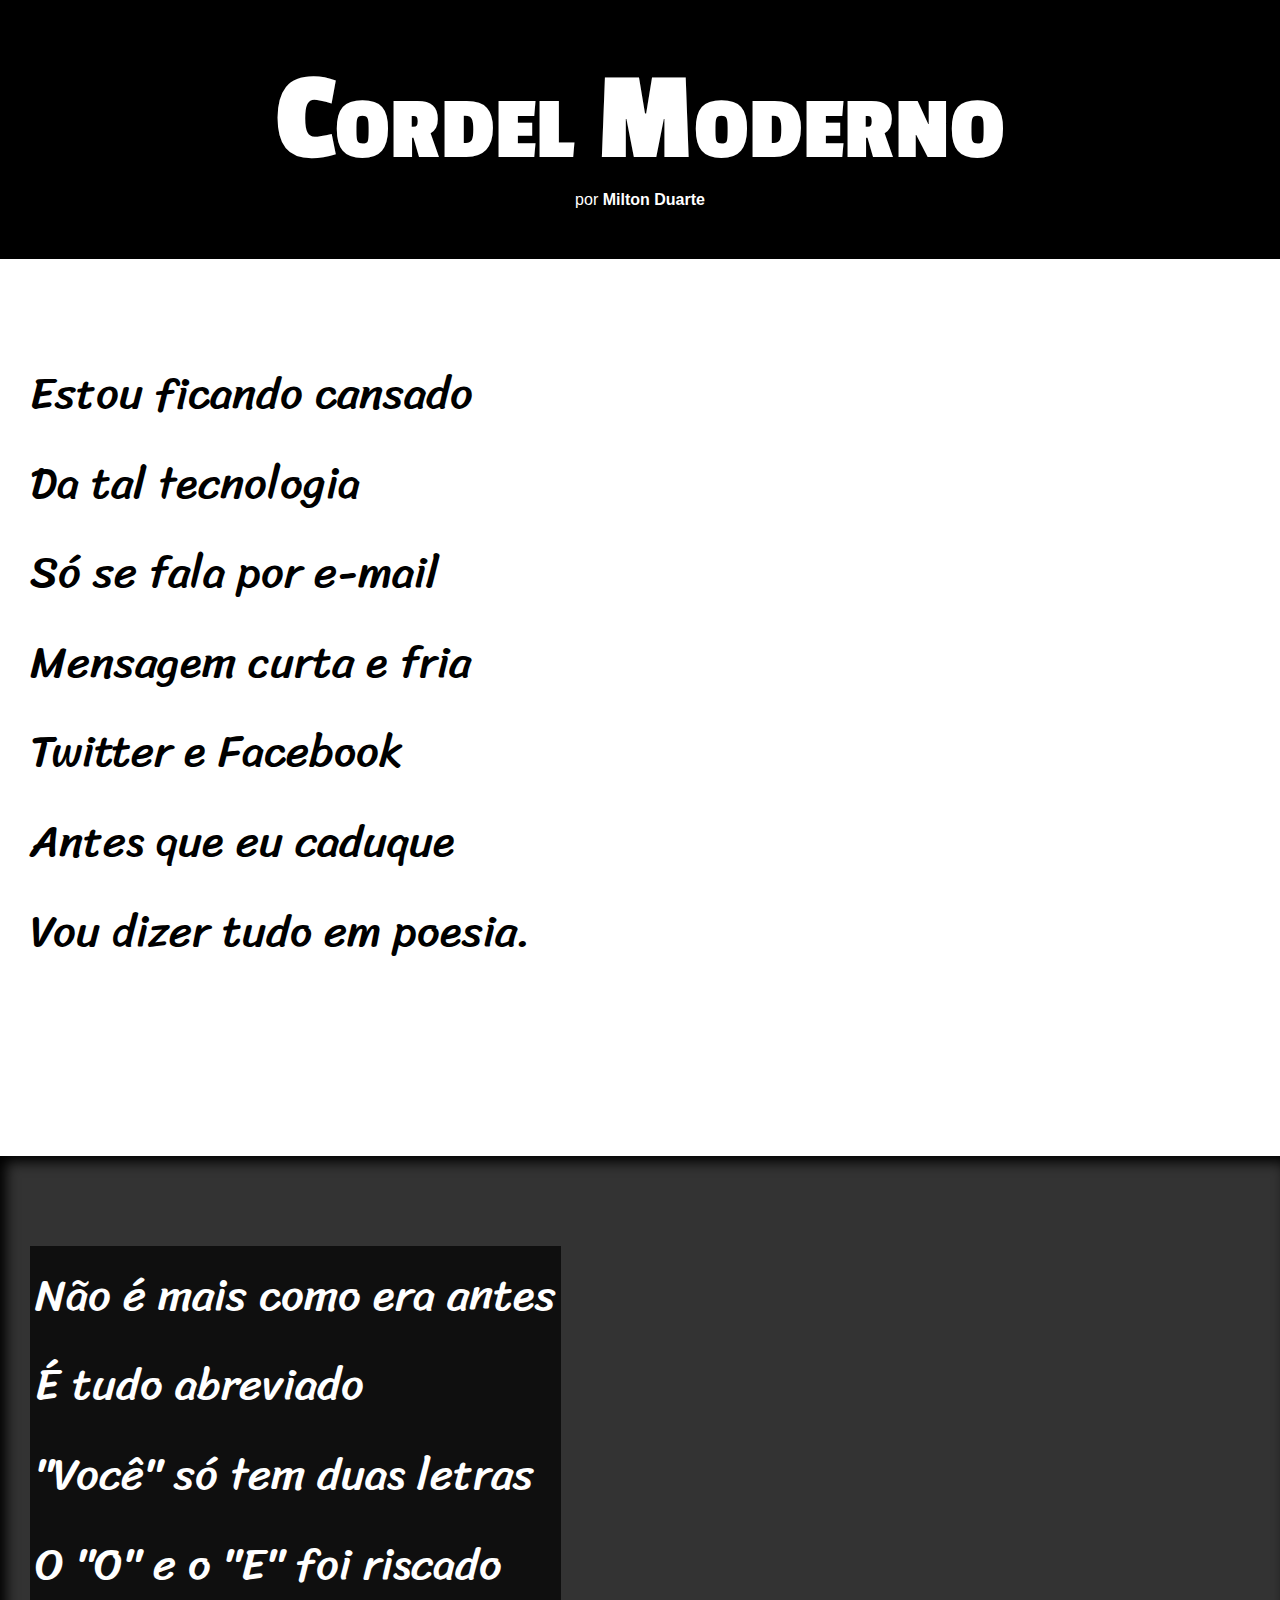
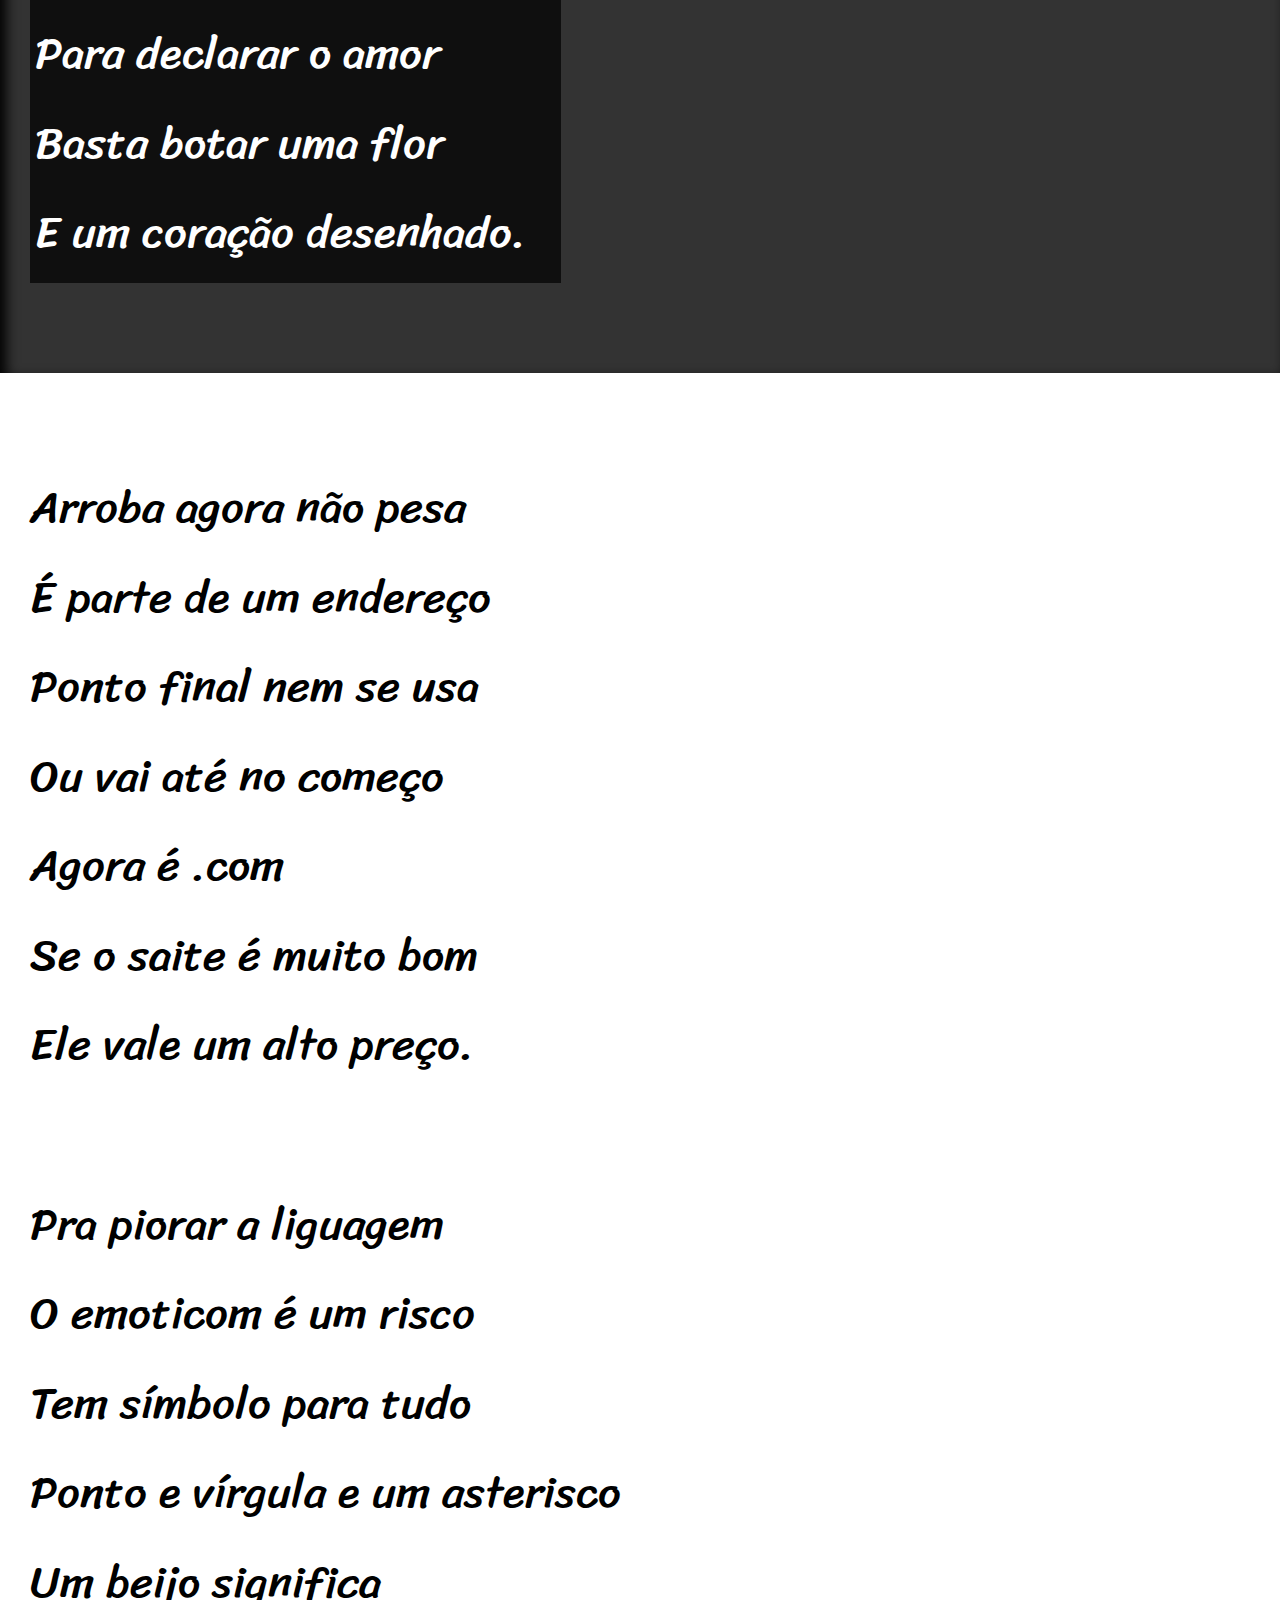
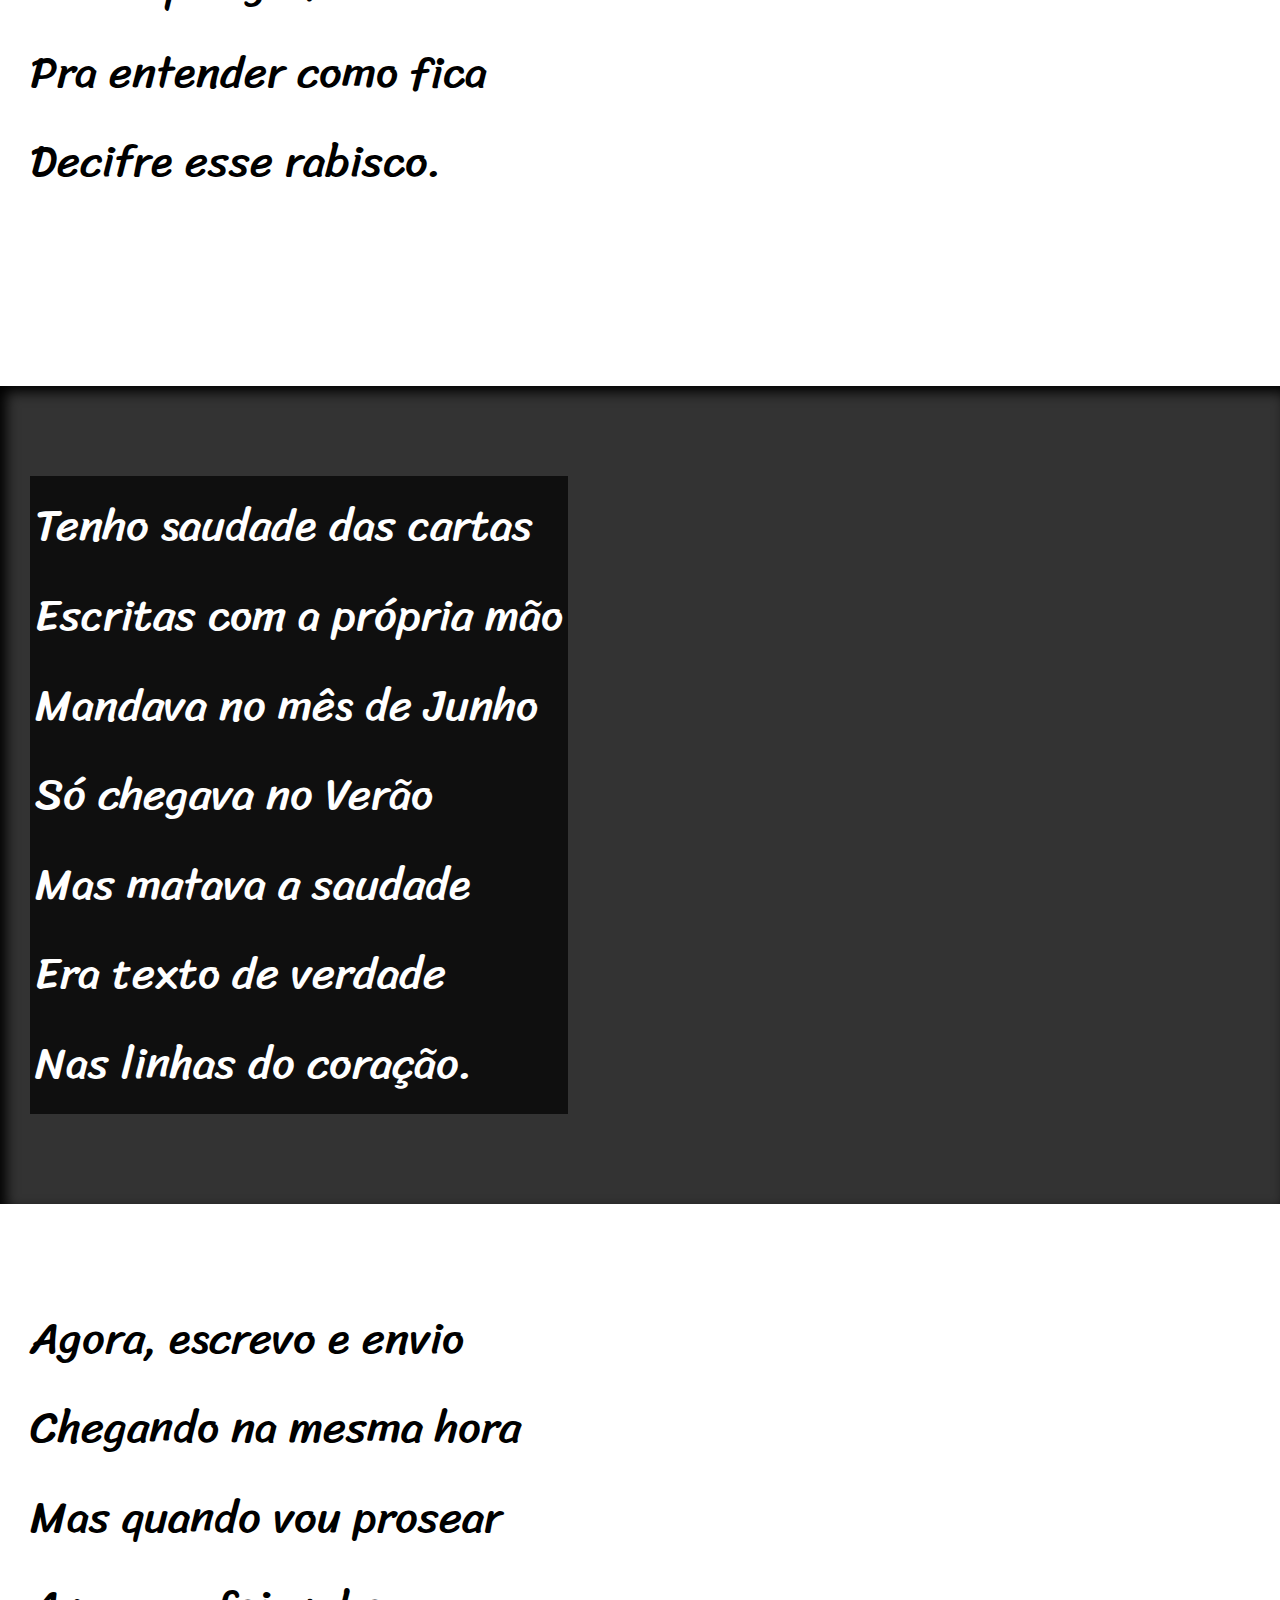
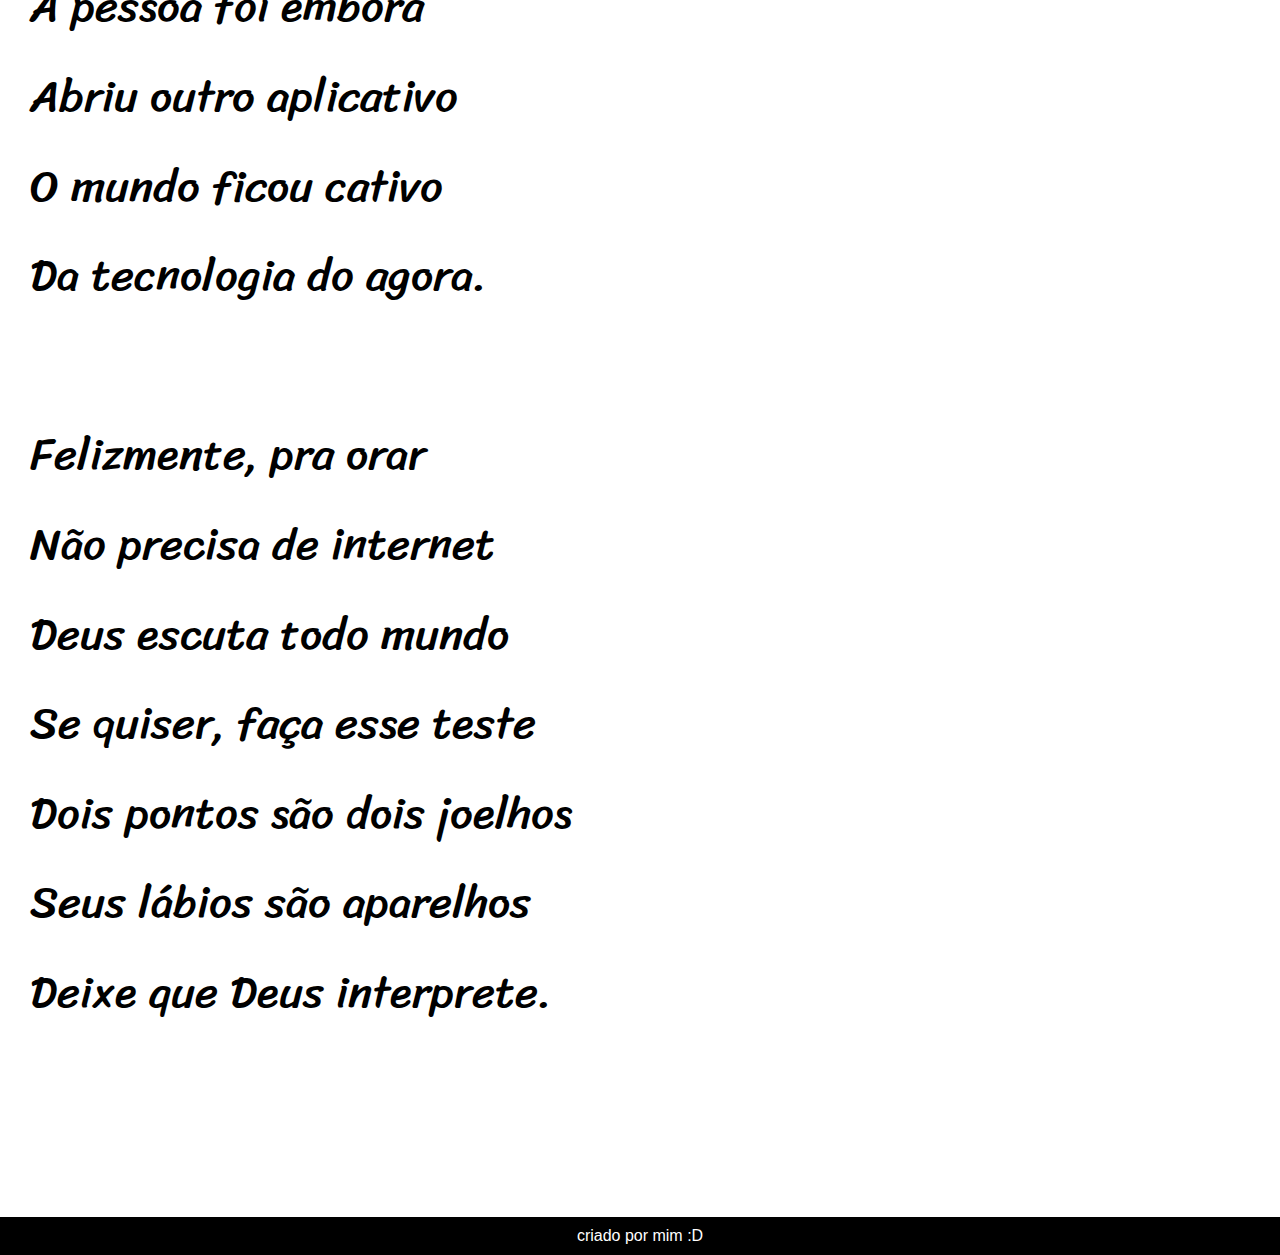
<file: index.html>
<!DOCTYPE html>
<html lang="pt-br">
<head>
    <meta charset="UTF-8">
    <meta name="viewport" content="width=device-width, initial-scale=1.0">
    <title>cordel</title>
    <link rel="stylesheet" href="estilo/style.css">
</head>
<body>
    <header>
        <h1>
            Cordel Moderno 
        </h1> 
        <p>
            por <a href="https://www.recantodasletras.com.br/poesias/3186743" target="_blank">Milton Duarte</a>
        </p>
    </header>

    <section class="normal">
        <p>
            Estou ficando cansado<br>
            Da tal tecnologia<br>
            Só se fala por e-mail<br>
            Mensagem curta e fria<br>
            Twitter e Facebook<br>
            Antes que eu caduque<br>
            Vou dizer tudo em poesia.
        </p>
    </section>

    <section class="imagem">
        <p>
            Não é mais como era antes<br>
            É tudo abreviado<br>
            "Você" só tem duas letras<br>
            O "O" e o "E" foi riscado<br>
            Para declarar o amor<br>
            Basta botar uma flor<br>
            E um coração desenhado.
        </p>
    </section>


    <section class="normal">
        <p>
            Arroba agora não pesa<br>
            É parte de um endereço<br>
            Ponto final nem se usa<br>
            Ou vai até no começo<br>
            Agora é .com<br>
            Se o saite é muito bom<br>
            Ele vale um alto preço.
        </p>
        
        <p>
            Pra piorar a liguagem<br>
            O emoticom é um risco<br>
            Tem símbolo para tudo<br>
            Ponto e vírgula e um asterisco<br>
            Um beijo significa<br>
            Pra entender como fica<br>
            Decifre esse rabisco.
        </p>
    </section>


    <section class="imagem">
        <p>
            Tenho saudade das cartas<br>
            Escritas com a própria mão<br>
            Mandava no mês de Junho<br>
            Só chegava no Verão<br>
            Mas matava a saudade<br>
            Era texto de verdade<br>
            Nas linhas do coração.
        </p>
    </section>


    <section class="normal">
        <p>
            Agora, escrevo e envio<br>
            Chegando na mesma hora<br>
            Mas quando vou prosear<br>
            A pessoa foi embora<br>
            Abriu outro aplicativo<br>
            O mundo ficou cativo<br>
            Da tecnologia do agora.
        </p>

        <p>
            Felizmente, pra orar<br>
            Não precisa de internet<br>
            Deus escuta todo mundo<br>
            Se quiser, faça esse teste<br>
            Dois pontos são dois joelhos<br>
            Seus lábios são aparelhos<br>
            Deixe que Deus interprete.
        </p>
    </section>

<footer>
    criado por mim :D
</footer>
</body>
</html>
</file>
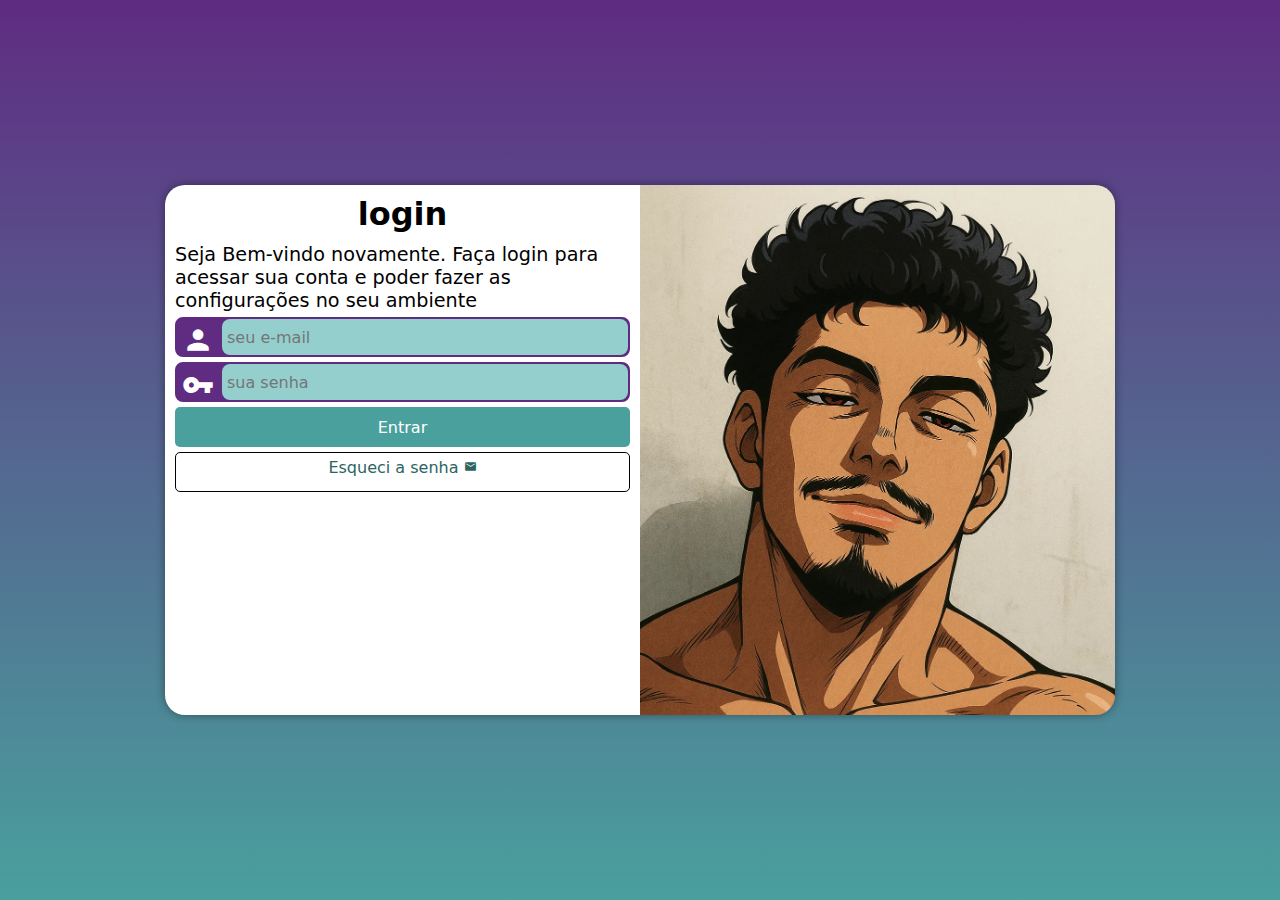
<file: tela de login/index.html>
<!DOCTYPE html>
<html lang="pt-br">
<head>
    <meta charset="UTF-8">
    <meta name="viewport" content="width=device-width, initial-scale=1.0">
    <title>Document</title>
    <link rel="stylesheet" href="https://fonts.googleapis.com/icon?family=Material+Icons">
    <link rel="stylesheet" href="estilos/style.css">
    <link rel="stylesheet" href="estilos/media-query.css">
</head>
<body>
    <main>
        <section id="login">
            <div id="imagem">
                <!-- aqui vai a imagem nas CSS -->
            </div>
            <div id="formulario">
                <h1>login</h1>
                <p> Seja Bem-vindo novamente. Faça login para acessar sua conta e poder fazer as configurações no seu ambiente</p>
                <form action="login.php" method="post" autocomplete="on">
                    <div class="campo">
                        <i class="material-icons">person</i>
                        <input type="email" name="login" id="ilogin" placeholder="seu e-mail" autocomplete="email" required maxlength="30">
                        <label for="ilogin">login</label>
                    </div>
                    <div class="campo">
                        <i class="material-icons">vpn_key</i>
                        <input type="password" name="senha" id="isenha" placeholder="sua senha" autocomplete="current-password" required minlength="8" maxlength="20">
                        <label for="isenha">senha</label>
                    </div>
                    <input type="submit" value="Entrar">
                    <a href="esqueci.html" class="botao">
                        Esqueci a senha <i class="material-icons">mail</i>
                    </a>
                </form>
            </div>
        </section>
    </main>
</body>
</html>
</file>
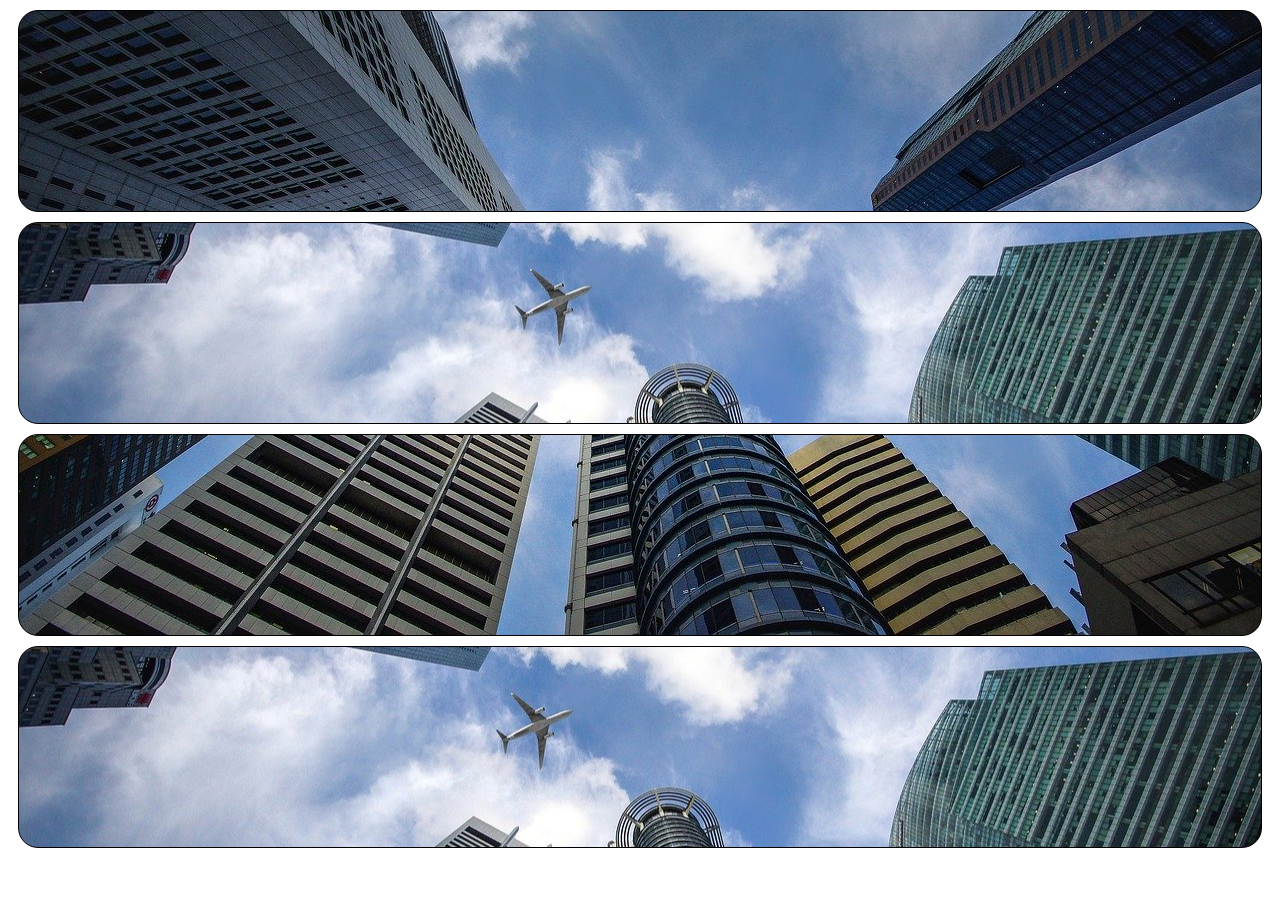
<file: fundo002.html>
<!DOCTYPE html>
<html lang="pt-br">
<head>
    <meta charset="UTF-8">
    <meta name="viewport" content="width=device-width, initial-scale=1.0">
    <title>posição de fundo</title>
    <style>
        div.bloco {
            background-image: url('imagens/wallpaper002.jpg');
            height: 200px;
            border: 1px solid black;
            border-radius: 20px;
            margin: 10px;
        }

        div#q1 {
            background-position: left top;
        }
        
        div#q2 {
            background-position: left center;
        }

        div#q3 {
            background-position: right bottom;
        }

        div#q4 {
            background-position: center center;
        }
    </style>
</head>
<body>
    <div class="bloco" id="q1"></div>
    <div class="bloco" id="q2"></div>
    <div class="bloco" id="q3"></div>
    <div class="bloco" id="q4"></div>
</body>
</html>
</file>
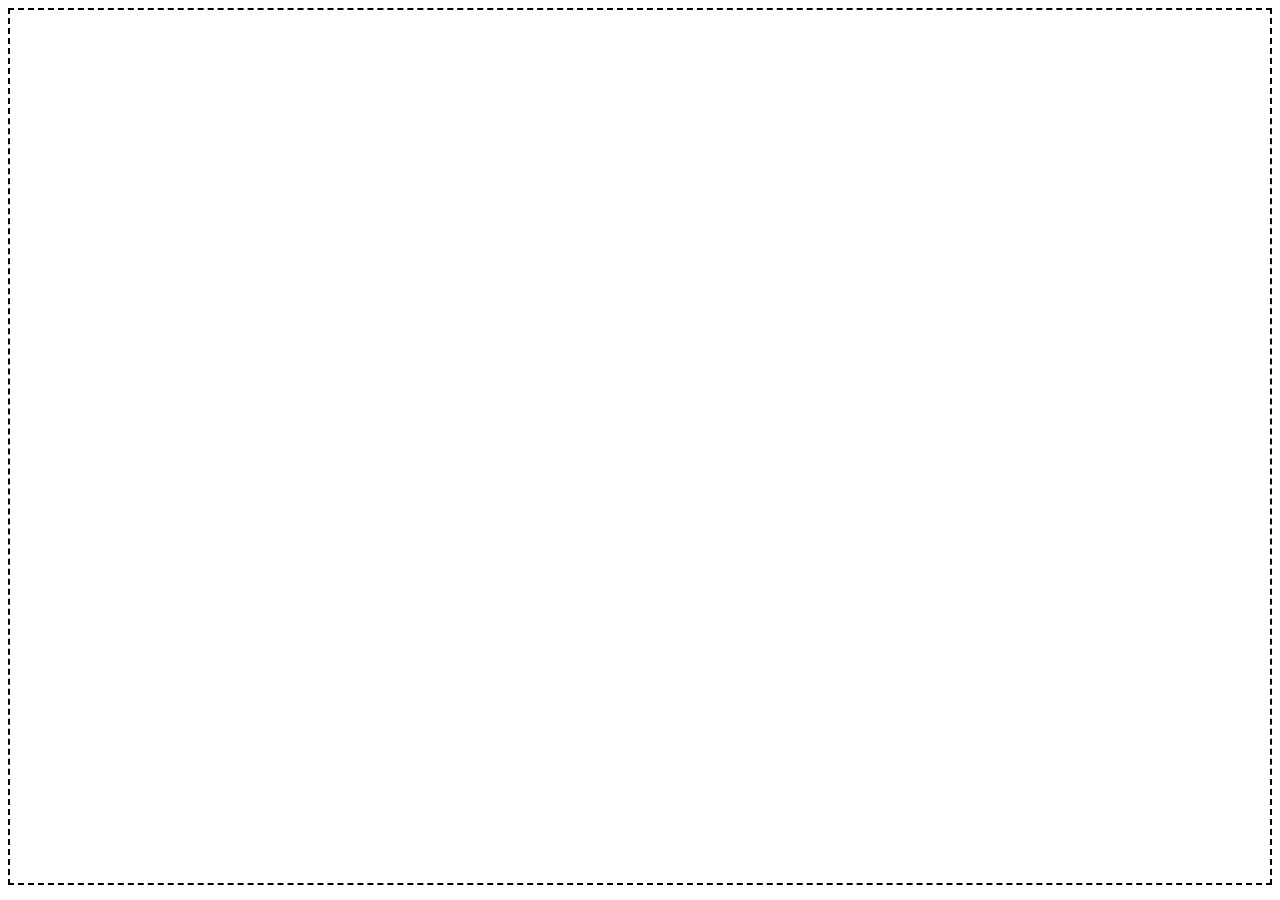
<file: fundo003.html>
<!DOCTYPE html>
<html lang="pt-br">
<head>
    <meta charset="UTF-8">
    <meta name="viewport" content="width=device-width, initial-scale=1.0">
    <title>Document</title>
    <style>
        body {
            height: 97vh;
            border: 2px dashed black;
            background-image: url('https://avatars.githubusercontent.com/u/211370559?s=400&u=7010d2294997f27f28818c501ffad18a95c42982&v=4');
            background-repeat: no-repeat;
            background-size: 300px;
            background-position: center center;
        }

    </style>
</head>
<body>
    
</body>
</html>
</file>
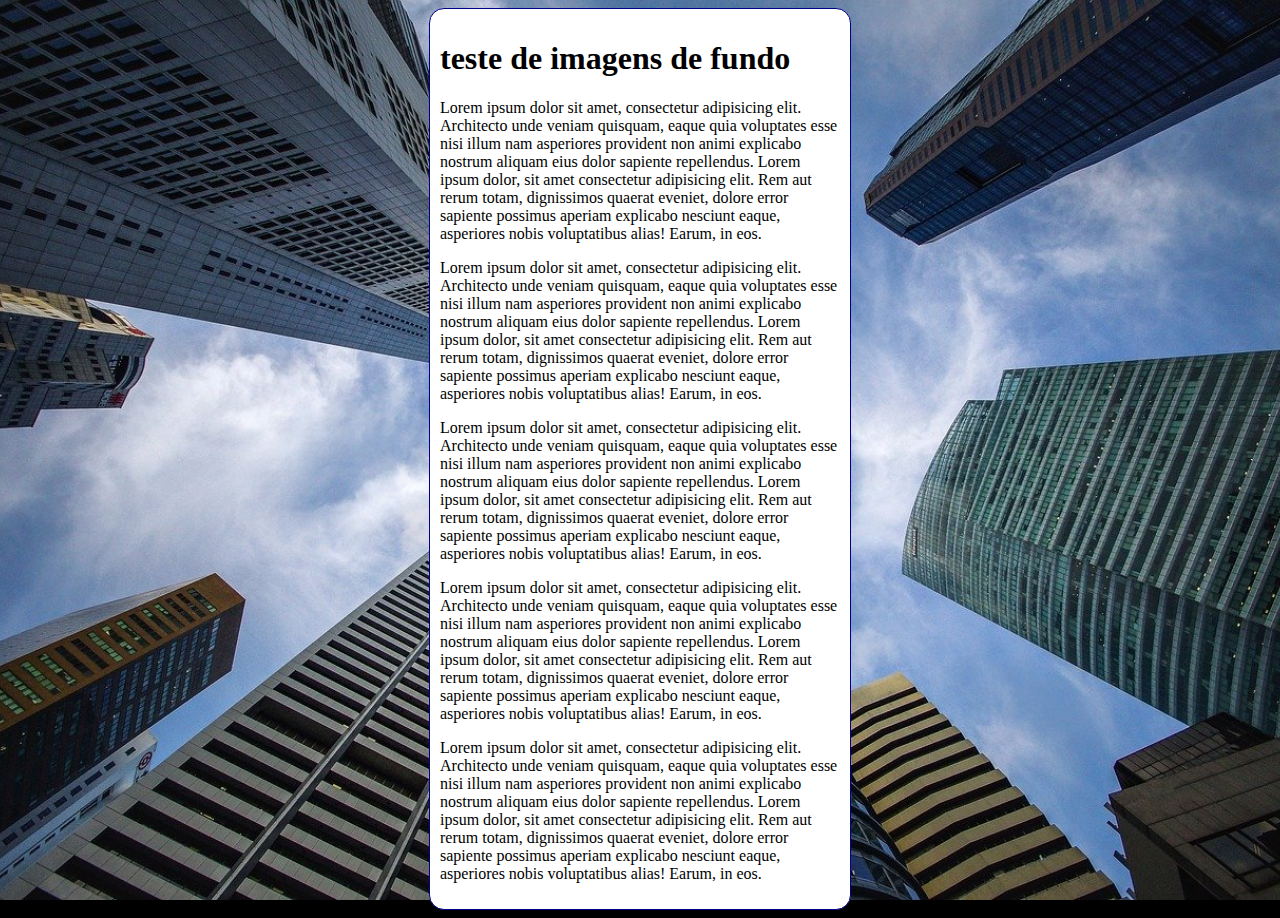
<file: fundo004.html>
<!DOCTYPE html>
<html lang="pt-br">
<head>
    <meta charset="UTF-8">
    <meta name="viewport" content="width=device-width, initial-scale=1.0">
    <title>Document</title>
    <style>
        body {
            /*height: 100vh;
            background-color: black;
            background-image: url('imagens/wallpaper002.jpg');
            background-position: center center;
            background-repeat: no-repeat;
            background-size: cover;
            background-attachment: fixed; */

            /*
            Shorthand - background
                color > image > position > repeat > [size] > attachment
            */

            background: black url('imagens/wallpaper002.jpg') center center no-repeat fixed ;
            background-size: cover;
        }    
    
        main {
            background-color: white;
            width: 400px;
            padding: 10px;
            margin: auto;
            border: 1px solid darkblue;
            border-radius: 15px;
        }
    </style>
</head>
<body>
    <main>
        <h1>teste de imagens de fundo</h1>
        <p>Lorem ipsum dolor sit amet, consectetur adipisicing elit. Architecto unde veniam quisquam, eaque quia voluptates esse nisi illum nam asperiores provident non animi explicabo nostrum aliquam eius dolor sapiente repellendus. Lorem ipsum dolor, sit amet consectetur adipisicing elit. Rem aut rerum totam, dignissimos quaerat eveniet, dolore error sapiente possimus aperiam explicabo nesciunt eaque, asperiores nobis voluptatibus alias! Earum, in eos.</p>
        <p>Lorem ipsum dolor sit amet, consectetur adipisicing elit. Architecto unde veniam quisquam, eaque quia voluptates esse nisi illum nam asperiores provident non animi explicabo nostrum aliquam eius dolor sapiente repellendus. Lorem ipsum dolor, sit amet consectetur adipisicing elit. Rem aut rerum totam, dignissimos quaerat eveniet, dolore error sapiente possimus aperiam explicabo nesciunt eaque, asperiores nobis voluptatibus alias! Earum, in eos.</p>
        <p>Lorem ipsum dolor sit amet, consectetur adipisicing elit. Architecto unde veniam quisquam, eaque quia voluptates esse nisi illum nam asperiores provident non animi explicabo nostrum aliquam eius dolor sapiente repellendus. Lorem ipsum dolor, sit amet consectetur adipisicing elit. Rem aut rerum totam, dignissimos quaerat eveniet, dolore error sapiente possimus aperiam explicabo nesciunt eaque, asperiores nobis voluptatibus alias! Earum, in eos.</p>
        <p>Lorem ipsum dolor sit amet, consectetur adipisicing elit. Architecto unde veniam quisquam, eaque quia voluptates esse nisi illum nam asperiores provident non animi explicabo nostrum aliquam eius dolor sapiente repellendus. Lorem ipsum dolor, sit amet consectetur adipisicing elit. Rem aut rerum totam, dignissimos quaerat eveniet, dolore error sapiente possimus aperiam explicabo nesciunt eaque, asperiores nobis voluptatibus alias! Earum, in eos.</p>
        <p>Lorem ipsum dolor sit amet, consectetur adipisicing elit. Architecto unde veniam quisquam, eaque quia voluptates esse nisi illum nam asperiores provident non animi explicabo nostrum aliquam eius dolor sapiente repellendus. Lorem ipsum dolor, sit amet consectetur adipisicing elit. Rem aut rerum totam, dignissimos quaerat eveniet, dolore error sapiente possimus aperiam explicabo nesciunt eaque, asperiores nobis voluptatibus alias! Earum, in eos.</p>
    </main>
</body>
</html>
</file>
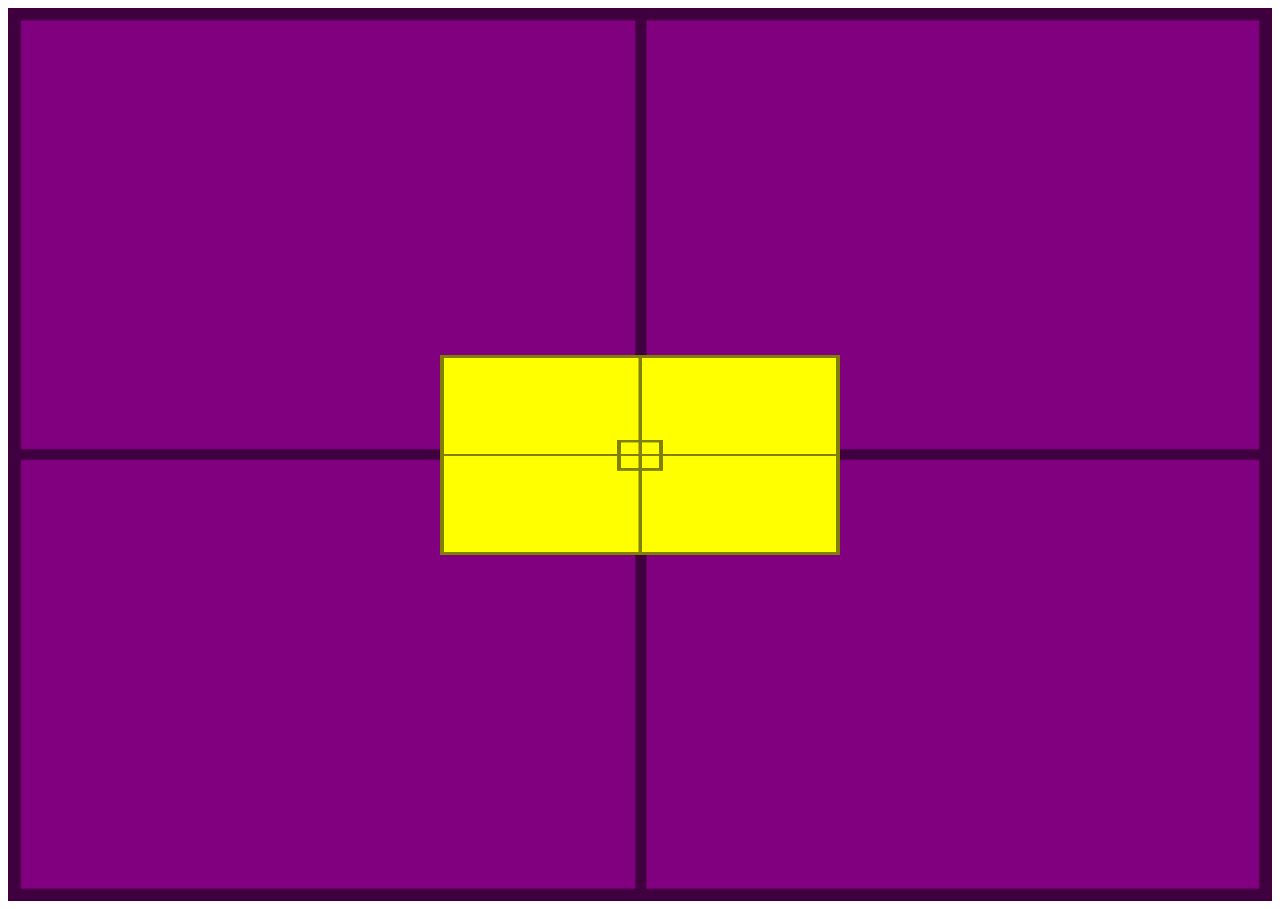
<file: fundo005.html>
<!DOCTYPE html>
<html lang="pt-br">
<head>
    <meta charset="UTF-8">
    <meta name="viewport" content="width=device-width, initial-scale=1.0">
    <title>alinhamento vertical</title>
    <style>
        #container {
            background-image: url('imagens/target001.png');
            background-size: 100% 100%;

            position: relative;
            height: 97vh;
            padding: 10px;
            background-color: purple;
        }

        #conteudo {
            background-image: url('imagens/target001.png');
            background-size: 100% 100%;

            position: absolute;
            height: 200px;
            width: 400px;
            background-color: yellow;

            top: 50%;
            left: 50%;

            transform: translate(-50%, -50%);
        }
    </style>
</head>
<body>
    <section id="container">
        <article id="conteudo">

        </article>
    </section>
</body>
</html>
</file>
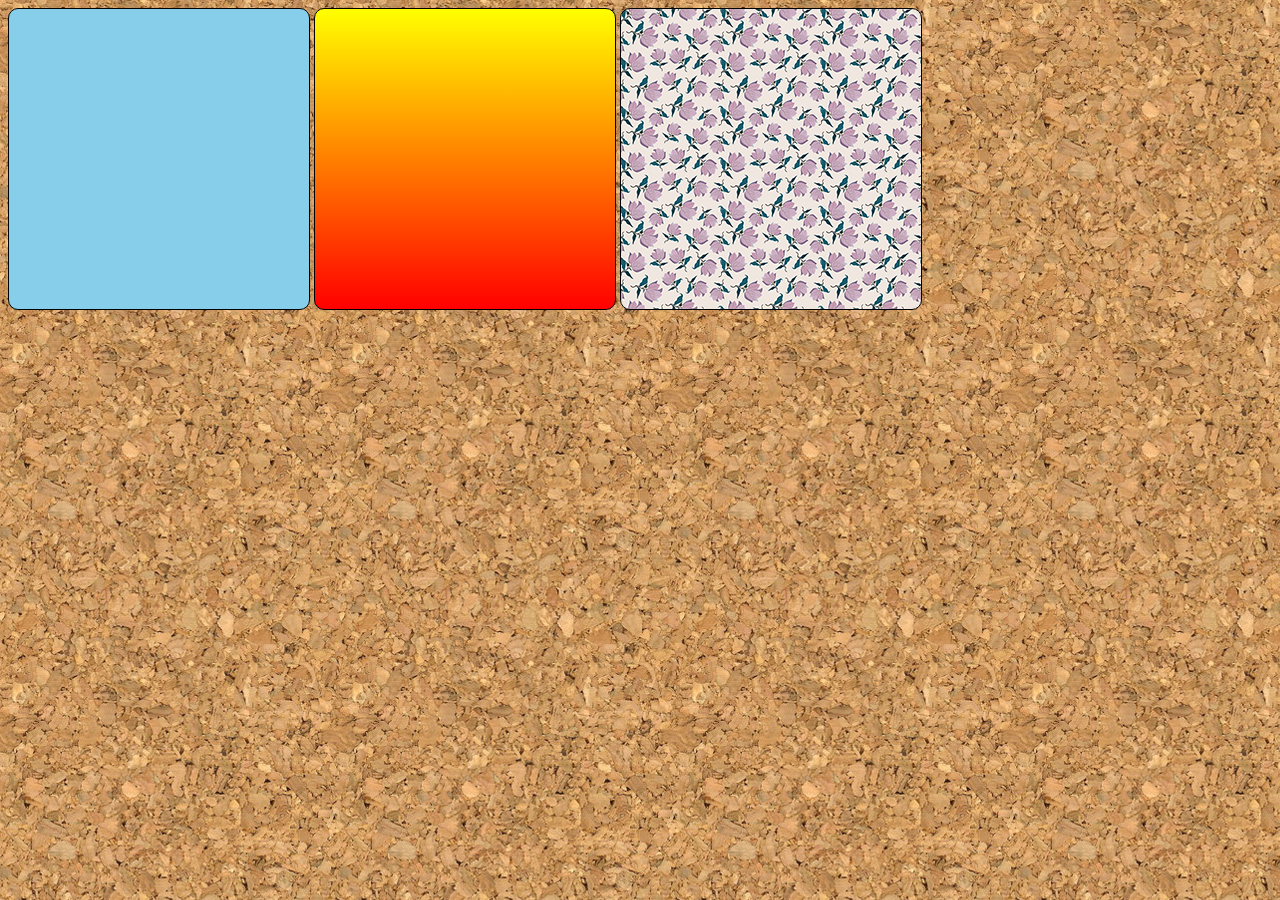
<file: fundo01.html>
<!DOCTYPE html>
<html lang="pt-br">
<head>
    <meta charset="UTF-8">
    <meta name="viewport" content="width=device-width, initial-scale=1.0">
    <title>teste imagem de fundo</title>
    <style>

        body {
            background-image: url('imagens/wallpaper001.jpg');
        }
        div.quadrado {
            display: inline-block;
            border: 1px solid black;
            border-radius: 10px;
            background-color: lightgray;
            width: 300px;
            height: 300px;
        }

        div#q1 {
            background-color: skyblue;
        }

        div#q2 {
            background-image: linear-gradient(to bottom, yellow , red);
        }

        div#q3 {
            background-image: url('imagens/pattern003.png');
        }
    </style>
</head>
<body>
    <div class="quadrado" id="q1">

    </div>

    <div class="quadrado" id="q2">

    </div>

    <div class="quadrado" id="q3">

    </div>
</body>
</html>
</file>
<file: estilo/style.css>
@charset "UTF-8";

@import url('https://fonts.googleapis.com/css2?family=Passion+One:wght@400;700;900&family=Sriracha&display=swap');

@import url('https://fonts.googleapis.com/css2?family=Sriracha&display=swap');

:root {
    --fonte1: Verdana, Geneva, Tahoma, sans-serif;
    --fonte2: 'Passion one', cursive;
    --fonte3: 'Sriracha', cursive;
}

* {
    margin: 0px;
    padding: 0px;
}

html, body {
    min-height: 100vh;
    background-color: darkgray;
    font-family: var(--fonte1);
}

header {
    background-color: black;
    color: white;
    text-align: center;
}

header > h1 {
    padding-top: 50px;
    font-variant: small-caps;
    font-family: var(--fonte2);
    font-size: 10vw;
}

header > p {
    padding-bottom: 50px;
}

header a, footer a {
    color: white;
    text-decoration: none;
    font-weight: bolder;
}

header a:hover, footer a:hover {
    text-decoration: underline;
}


section {
    padding-top: 10vh;
    padding-bottom: 10vh;
    line-height: 2em;
    padding-left: 30px;
    font-family: var(--fonte3);
    font-size: 3.5vw;
}

section > p {
    padding-bottom: 2em;
}

section#img01 {
    background-image: url('../imagens/background001.jpg');
    background-position: right center;
}

section#img02 {
    background-image: url(../imagens/background002.jpg);
    background-position: right center;
}

section.normal {
    background-color: white;
    color: black;
}

section.imagem {
    background-color: rgb(51, 51, 51);
    color: white;
    box-shadow: inset 6px 6px 13px 0px rgb(0, 0, 0.4);
    background-size: cover;
    background-attachment: fixed;
}

section.imagem > p {
    display: inline-block;
    padding: 5px;
    background-color: rgba(0, 0, 0, 0.7);
    text-indent: 1px 1px 0px black ;
}









footer {
    background-color: black;
    color: white;
    text-align: center;
    padding: 10px;
}
</file>
<file: tela de login/estilos/style.css>
@charset "UTF-8";

* {
    font-family: system-ui, -apple-system, BlinkMacSystemFont, 'Segoe UI', Roboto, Oxygen, Ubuntu, Cantarell, 'Open Sans', 'Helvetica Neue', sans-serif;
    padding: 0px;
    margin: 0px;
    box-sizing: border-box;
}

body, html {
    background-color: #5f2c82;
    height: 100vh;
    width: 100vw;
}

main {
    position: relative;
    height: 100vh;
    width: 100vw;
}

section#login {
    position: absolute;
    top: 50%;
    left: 50%;
    transform: translate(-50%, -50%);
    overflow: hidden;

    background-color: white;
    width: 250px;
    height: 530px;
    border-radius: 20px;
    box-shadow: 0px 0px 10px rgba(0, 0, 0, 0.4);

    transition: width .3s height .3s;
    transition-timing-function: ease;
}

section#login > div#imagem {
    display: block;
    background: url(../imagem/1-f0040873.jpg) no-repeat  #5f2c82;
    background-size: cover;
    background-position: left top;
    height: 240px;
}

section#login > div#formulario {
    display: block;
    padding: 10px;
}

div#formulario > h1 {
    text-align: center;
    margin-bottom: 10px;
}

div#formulario > p {
    font-size: 0.8em;
}

form > div.campo {
    background-color: #5f2c82;
    border: 2px solid #5f2c82;
    display: block;
    width: 100%;
    height: 40px;
    border-radius: 8px;
    margin: 5px 0px;
}

div.campo > label {
    display: none;
}

div.campo > i {
    color: white;
   /* background-color: black; */
    font-size: 2em;
    width: 45px;
    padding: 5px;
}

div.campo > input {
    background-color: #94cfcd;
    font-size: 1em;
    width: calc(100% - 45px);
    transform: translate(45px, -42px);
    height: 100%;
    border: 0px;
    border-radius: 8px;
    padding: 5px;
}

div.campo > input:focus-within {
    background-color: white;
}

form > input[type=submit] {
    display: block;
    font-size: 1em;
    width: 100%;
    height: 40px;
    background-color: #49a09d;
    color: white;
    border: none;
    border-radius: 5px;
    cursor: pointer;
}

form > input[type=submit]:hover {
    background-color: #2d6462;
}

form > a.botao {
    display: block;
    text-align: center;
    font-size: 1em;
    width: 100%;
    height: 40px;
    margin-top: 5px;
    padding-top: 5px;
    background-color: white;
    color: #2d6462;
    border: 1px solid black;
    border-radius: 5px;
    text-decoration: none;
}

form > a.botao:hover {
    background-color: #6cd3cf;
}

form > a.botao > i {
    font-size: 0.8em;

}
</file>
<file: tela de login/estilos/media-query.css>
@charset "UTF-8";

/* Tipical Device Breakpoints
------------------------------
pequenas telas: até 600px
celular: de 600px ate 768px
tablet: 992px ate 1200px
Desktop telas: acima de 1200px
Grandes telas: acima de 1200px
*/

@media screen and (min-width: 768px) and (max-width: 992px) {

    body {
        background-image: linear-gradient(to top, #49a09d, #5f2c82);
    }

    section#login {
        width: 80vw;
    }

    section#login > div#imagem {
        float: left;
        width: 50%;
        height: 100%;
    }

    section#login > div#formulario {
        float: right;
        width: 50%;
    }
}

@media screen and (min-width: 992px) {
    
    body {
        background-image: linear-gradient(to top, #49a09d, #5f2c82);
    }

     section#login {
        width: 950px;
    }

    section#login > div#imagem {
        float: right;
        width: 50%;
        height: 100%;
    }

    section#login > div#formulario {
        float: left;
        width: 50%;
    }

    div#formulario > h1 {
        font-size: 2em;
    }

    div#formulario > p {
    font-size: 1.2em;
    }
}
</file>
